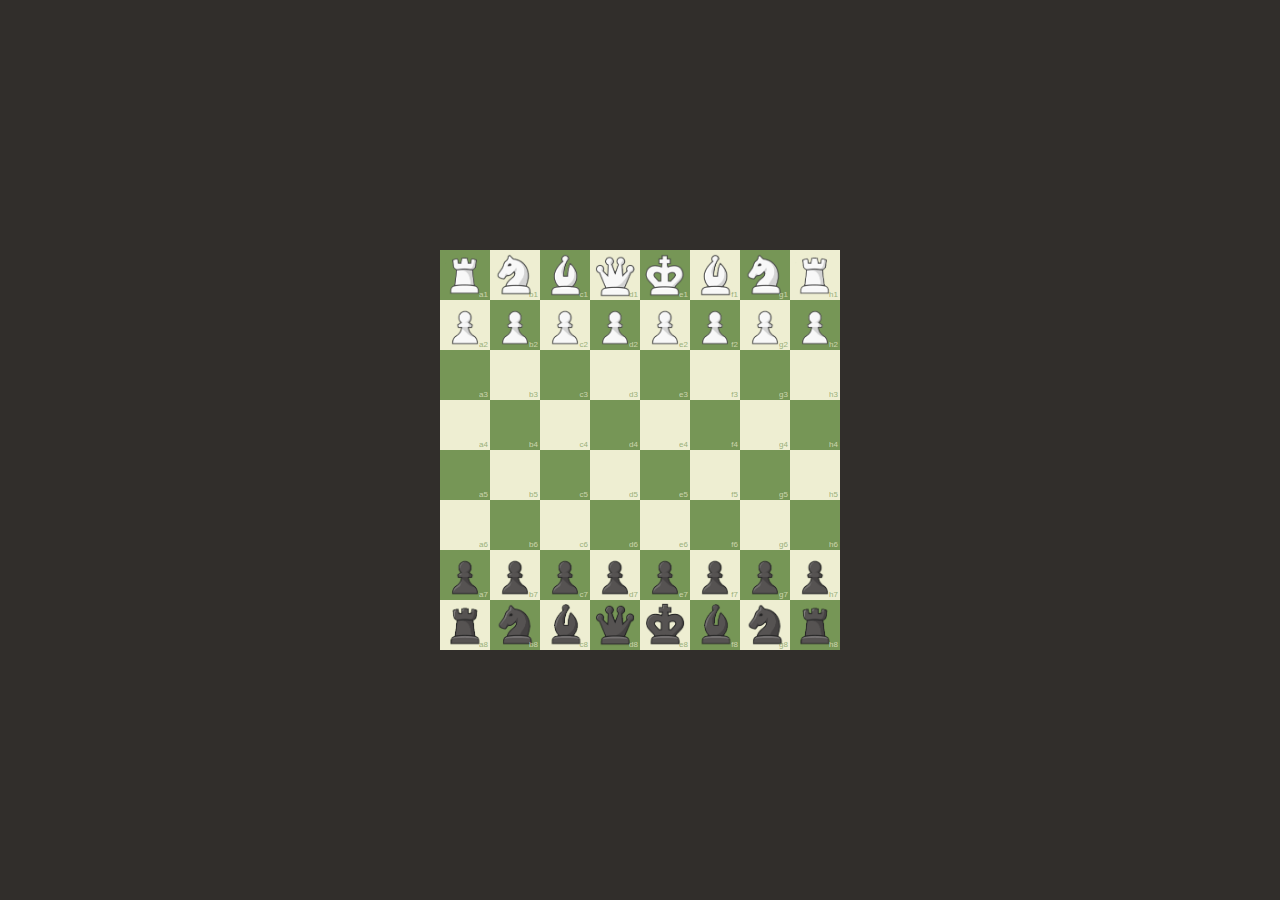
<file: web/chess-master/index.html>
<!DOCTYPE html>
<html lang="en">
<head>
    <meta charset="UTF-8">
    <meta http-equiv="X-UA-Compatible" content="IE=edge">
    <meta name="viewport" content="width=device-width, initial-scale=1.0">
    <title>Chess</title>
    <link rel="stylesheet" href="./style.css" />
    <link rel="icon" type="image/jpg" href="img/favicon.jpg" />
</head>
<body>
    <div class="chess-table">
        <div id="a8" class="piece-box white-box"></div>
        <div id="b8" class="piece-box black-box"></div>
        <div id="c8" class="piece-box white-box"></div>
        <div id="d8" class="piece-box black-box"></div>
        <div id="e8" class="piece-box white-box"></div>
        <div id="f8" class="piece-box black-box"></div>
        <div id="g8" class="piece-box white-box"></div>
        <div id="h8" class="piece-box black-box"></div>
        
        <div id="a7" class="piece-box black-box"></div>
        <div id="b7" class="piece-box white-box"></div>
        <div id="c7" class="piece-box black-box"></div>
        <div id="d7" class="piece-box white-box"></div>
        <div id="e7" class="piece-box black-box"></div>
        <div id="f7" class="piece-box white-box"></div>
        <div id="g7" class="piece-box black-box"></div>
        <div id="h7" class="piece-box white-box"></div>

        <div id="a6" class="piece-box white-box"></div>
        <div id="b6" class="piece-box black-box"></div>
        <div id="c6" class="piece-box white-box"></div>
        <div id="d6" class="piece-box black-box"></div>
        <div id="e6" class="piece-box white-box"></div>
        <div id="f6" class="piece-box black-box"></div>
        <div id="g6" class="piece-box white-box"></div>
        <div id="h6" class="piece-box black-box"></div>
        
        <div id="a5" class="piece-box black-box"></div>
        <div id="b5" class="piece-box white-box"></div>
        <div id="c5" class="piece-box black-box"></div>
        <div id="d5" class="piece-box white-box"></div>
        <div id="e5" class="piece-box black-box"></div>
        <div id="f5" class="piece-box white-box"></div>
        <div id="g5" class="piece-box black-box"></div>
        <div id="h5" class="piece-box white-box"></div>
        
        <div id="a4" class="piece-box white-box"></div>
        <div id="b4" class="piece-box black-box"></div>
        <div id="c4" class="piece-box white-box"></div>
        <div id="d4" class="piece-box black-box"></div>
        <div id="e4" class="piece-box white-box"></div>
        <div id="f4" class="piece-box black-box"></div>
        <div id="g4" class="piece-box white-box"></div>
        <div id="h4" class="piece-box black-box"></div>

        <div id="a3" class="piece-box black-box"></div>
        <div id="b3" class="piece-box white-box"></div>
        <div id="c3" class="piece-box black-box"></div>
        <div id="d3" class="piece-box white-box"></div>
        <div id="e3" class="piece-box black-box"></div>
        <div id="f3" class="piece-box white-box"></div>
        <div id="g3" class="piece-box black-box"></div>
        <div id="h3" class="piece-box white-box"></div>

        <div id="a2" class="piece-box white-box"></div>
        <div id="b2" class="piece-box black-box"></div>
        <div id="c2" class="piece-box white-box"></div>
        <div id="d2" class="piece-box black-box"></div>
        <div id="e2" class="piece-box white-box"></div>
        <div id="f2" class="piece-box black-box"></div>
        <div id="g2" class="piece-box white-box"></div>
        <div id="h2" class="piece-box black-box"></div>

        <div id="a1" class="piece-box black-box"></div>
        <div id="b1" class="piece-box white-box"></div>
        <div id="c1" class="piece-box black-box"></div>
        <div id="d1" class="piece-box white-box"></div>
        <div id="e1" class="piece-box black-box"></div>
        <div id="f1" class="piece-box white-box"></div>
        <div id="g1" class="piece-box black-box"></div>
        <div id="h1" class="piece-box white-box"></div>
    </div>

    <div class="chess-message">
        <div class="black-wins check-mate-message fade-in">Black Wins</div>
        <div class="white-wins check-mate-message fade-in">White Wins</div>
    </div>

    <script src="./app.js" defer type="module"></script>
</body>
</html>
</file>
<file: web/chess-master/style.css>
* {
    user-select: none;
}
body {
    display: flex;
    justify-content: center;
    align-items: center;
    height: 100vh;
    width: 100vw;
    background: #312e2b;
    margin: 0;
    padding: 0;
}

@keyframes fadeIn {
    0% { opacity: 0 }
    100% { opacity: 1 }
}

.fade-in {
    animation: fadeIn 1s ease
}

/** ####################################### */

.chess-table {
    height: 400px;
    width: 400px;
    display: flex;
}
.piece-box {
    width: 50px;
    height: 50px;
    box-sizing: border-box;
    position: relative;
    display: flex;
    justify-content: center;
    align-items: center;
}
.piece {
    width: 40px;    
    height: 45px;
}
.piece-box-text {
    /* display: none; */
    position: absolute;
    bottom: 1px;
    right: 2px;
    font-size: 8px;
    opacity: 0.7;
    font-family: Arial;
}
.black-box .piece-box-text {
    color: #eeeed2;
}
.white-box .piece-box-text {
    color: #769656;
}

/** ####################################### */

.piece-box.white-box {
    background: #eeeed2;
}
.piece-box.black-box {
    background: #769656;
}
.piece-box.piece-selected {
    background: #f6f669;
    cursor: pointer;
}
.piece-box.piece-ready {
    background: greenyellow;
}
.piece-box.piece-potential {
    background: lightskyblue;
    border: 0.1px solid rgb(24, 155, 236);
}
.piece-box.piece-not-allowed {
    background: coral;
}
.piece-box.piece-pointer {
    cursor: pointer;
}

/** #################################### */

.chess-message .check-mate-message {
    position: absolute;
    width: 200px;
    left: calc(-142px + 50vw);
    top: calc(-10px + 50vh);
    text-align: center;
    padding: 10px 50px;
}
.chess-message .black-wins {
    display: none;
    background: black;
    color: white;
    box-shadow: 0 0 150px 75px white;
}
.chess-message .white-wins {
    display: none;
    background: white;
    color: black;
    box-shadow: 0 0 150px 75px black;
}

/** #################################### */

@media only screen 
  and (min-device-width: 320px) 
  and (max-device-width: 480px)
  and (-webkit-min-device-pixel-ratio: 2) {

    .chess-table {
        height: 240px;
        width: 240px;
    }
    .piece-box {
        width: 30px;
        height: 30px;
    }
    img.piece {
        width: 25px;    
        height: 25px;
    }
    .chess-message .check-mate-message {
        width: 150px;
        top: calc(-15px + 50vh);
        left: calc(-85px + 50vw);
        font-size: 12px;
        padding: 10px;
    }
}

@media only screen 
  and (min-device-width: 560px) 
  and (max-device-width: 820px)
  and (-webkit-min-device-pixel-ratio: 2) {
    body {
        padding: 50px 0;
    }
    .chess-message .check-mate-message {
        width: 175px;
        top: calc(35px + 50vh);
        left: calc(-127.5px + 50vw);
        font-size: 14px;
        padding: 10px 40px;
    }
}
</file>
